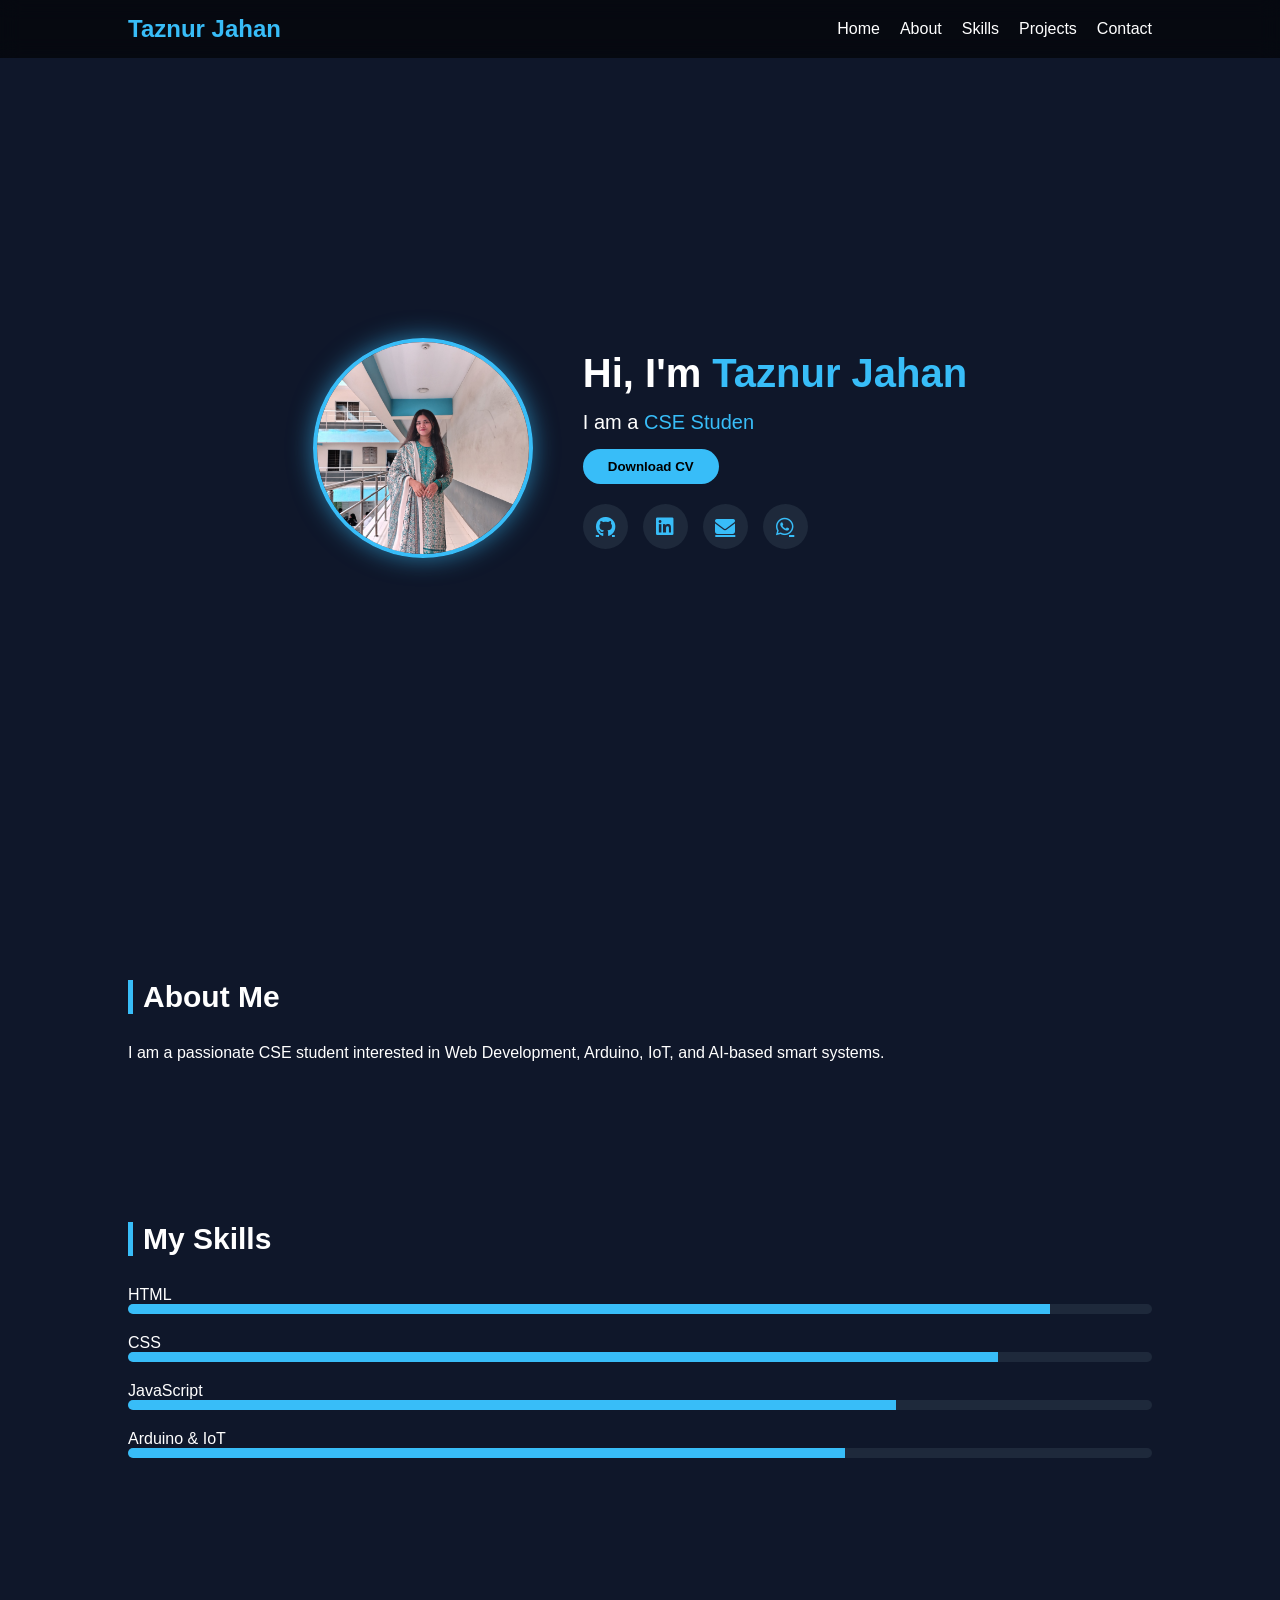
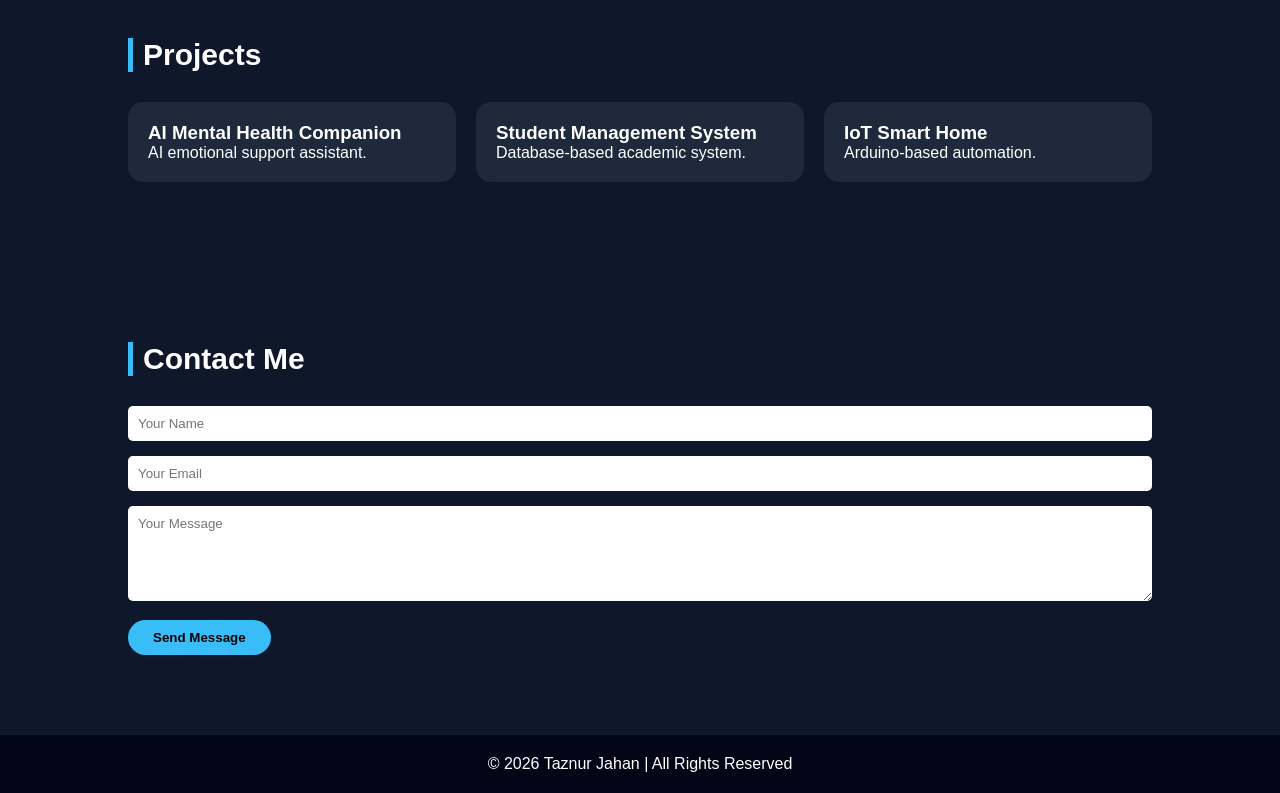
<file: portfolio/index.html>
<!DOCTYPE html>
<html lang="en">
<head>
<meta charset="UTF-8">
<meta name="viewport" content="width=device-width, initial-scale=1.0">
<title>Taznur Jahan | Portfolio</title>

<!-- Font Awesome for Icons -->
<link rel="stylesheet" href="https://cdnjs.cloudflare.com/ajax/libs/font-awesome/6.5.0/css/all.min.css">

<style>
*{
    margin:0;
    padding:0;
    box-sizing:border-box;
    font-family:'Segoe UI',sans-serif;
}

body{
    background:#0f172a;
    color:white;
    scroll-behavior:smooth;
}

/* Navbar */
nav{
    position:fixed;
    width:100%;
    padding:15px 10%;
    display:flex;
    justify-content:space-between;
    align-items:center;
    background:rgba(0,0,0,0.6);
    backdrop-filter:blur(10px);
    z-index:1000;
}

nav h2{ color:#38bdf8; }

nav ul{
    list-style:none;
    display:flex;
    gap:20px;
}

nav ul li a{
    color:white;
    text-decoration:none;
}

nav ul li a:hover{ color:#38bdf8; }

/* Hero */
.hero{
    height:100vh;
    display:flex;
    justify-content:center;
    align-items:center;
    padding:0 10%;
}

.hero-container{
    display:flex;
    align-items:center;
    gap:50px;
    flex-wrap:wrap;
    justify-content:center;
}

.hero-img img{
    width:220px;
    height:220px;
    border-radius:50%;
    object-fit:cover;
    border:4px solid #38bdf8;
    box-shadow:0 0 25px rgba(56,189,248,0.6);
}

.hero-text h1{ font-size:40px; }
.hero-text span{ color:#38bdf8; }

.hero-text p{
    margin:15px 0;
    font-size:20px;
}

.btn{
    padding:10px 25px;
    border:none;
    background:#38bdf8;
    color:#000;
    font-weight:bold;
    border-radius:25px;
    cursor:pointer;
}

.btn:hover{ background:white; }

/* Social Icons */
.social-links{
    margin-top:20px;
    display:flex;
    gap:15px;
}

.social-links a{
    width:45px;
    height:45px;
    display:flex;
    align-items:center;
    justify-content:center;
    border-radius:50%;
    background:#1e293b;
    color:#38bdf8;
    font-size:20px;
    transition:0.3s;
}

.social-links a:hover{
    background:#38bdf8;
    color:#000;
    transform:translateY(-5px);
}

/* Sections */
section{ padding:80px 10%; }

.section-title{
    font-size:30px;
    margin-bottom:30px;
    border-left:5px solid #38bdf8;
    padding-left:10px;
}

/* Skills */
.skill{ margin-bottom:20px; }

.progress{
    background:#1e293b;
    border-radius:20px;
    overflow:hidden;
}

.progress div{
    height:10px;
    background:#38bdf8;
}

/* Projects */
.projects{
    display:grid;
    grid-template-columns:repeat(auto-fit,minmax(250px,1fr));
    gap:20px;
}

.card{
    background:#1e293b;
    padding:20px;
    border-radius:15px;
}

.card:hover{ transform:translateY(-10px); }

/* Contact */
.contact input, .contact textarea{
    width:100%;
    padding:10px;
    margin-bottom:15px;
    border:none;
    border-radius:5px;
}

/* Footer */
footer{
    text-align:center;
    padding:20px;
    background:#020617;
}

/* Responsive */
@media(max-width:768px){
    .hero-container{
        flex-direction:column;
        text-align:center;
    }
}
</style>
</head>

<body>

<!-- Navbar -->
<nav>
    <h2>Taznur Jahan</h2>
    <ul>
        <li><a href="#home">Home</a></li>
        <li><a href="#about">About</a></li>
        <li><a href="#skills">Skills</a></li>
        <li><a href="#projects">Projects</a></li>
        <li><a href="#contact">Contact</a></li>
    </ul>
</nav>

<!-- Hero -->
<section class="hero" id="home">
    <div class="hero-container">

        <div class="hero-img">
            <img src="picture/srity.jpeg" alt="Profile Picture">
        </div>

        <div class="hero-text">
            <h1>Hi, I'm <span>Taznur Jahan</span></h1>
            <p>I am a <span id="typing"></span></p>
            <button class="btn">Download CV</button>

            <!-- Social Links -->
            <div class="social-links">
                <a href="https://github.com/" target="_blank"><i class="fab fa-github"></i></a>
                <a href="https://linkedin.com/in/srity" target="_blank"><i class="fab fa-linkedin"></i></a>
                <a href="mailto:taznurjahan2003@gmail.com"><i class="fas fa-envelope"></i></a>
                <a href="https://wa.me/01772669477" target="_blank"><i class="fab fa-whatsapp"></i></a>
            </div>
        </div>

    </div>
</section> 



<!-- About -->
<section id="about">
    <h2 class="section-title">About Me</h2>
    <p>
        I am a passionate CSE student interested in Web Development,
        Arduino, IoT, and AI-based smart systems.
    </p>
</section>

<!-- Skills -->
<section id="skills">
    <h2 class="section-title">My Skills</h2>

    <div class="skill"><p>HTML</p><div class="progress"><div style="width:90%"></div></div></div>
    <div class="skill"><p>CSS</p><div class="progress"><div style="width:85%"></div></div></div>
    <div class="skill"><p>JavaScript</p><div class="progress"><div style="width:75%"></div></div></div>
    <div class="skill"><p>Arduino & IoT</p><div class="progress"><div style="width:70%"></div></div></div>
</section>

<!-- Projects -->
<section id="projects">
    <h2 class="section-title">Projects</h2>
    <div class="projects">
        <div class="card"><h3>AI Mental Health Companion</h3><p>AI emotional support assistant.</p></div>
        <div class="card"><h3>Student Management System</h3><p>Database-based academic system.</p></div>
        <div class="card"><h3>IoT Smart Home</h3><p>Arduino-based automation.</p></div>
    </div>
</section>

<!-- Contact -->
<section id="contact">
    <h2 class="section-title">Contact Me</h2>
    <div class="contact">
        <input type="text" placeholder="Your Name">
        <input type="email" placeholder="Your Email">
        <textarea rows="5" placeholder="Your Message"></textarea>
        <button class="btn">Send Message</button>
    </div>
</section>

<footer>
    © 2026 Taznur Jahan | All Rights Reserved
</footer>

<script>
const textArray = ["CSE Student","Web Developer","Arduino Enthusiast","Problem Solver","Blockchain Developer"];
let i=0,j=0,del=false;

function typing(){
    const el=document.getElementById("typing");
    if(!del){
        el.innerText=textArray[i].substring(0,j++);
        if(j>textArray[i].length){ del=true; }
    }else{
        el.innerText=textArray[i].substring(0,j--);
        if(j<0){ del=false; i=(i+1)%textArray.length; }
    }
    setTimeout(typing,120);
}
typing();
</script>

</body>
</html>
</file>
